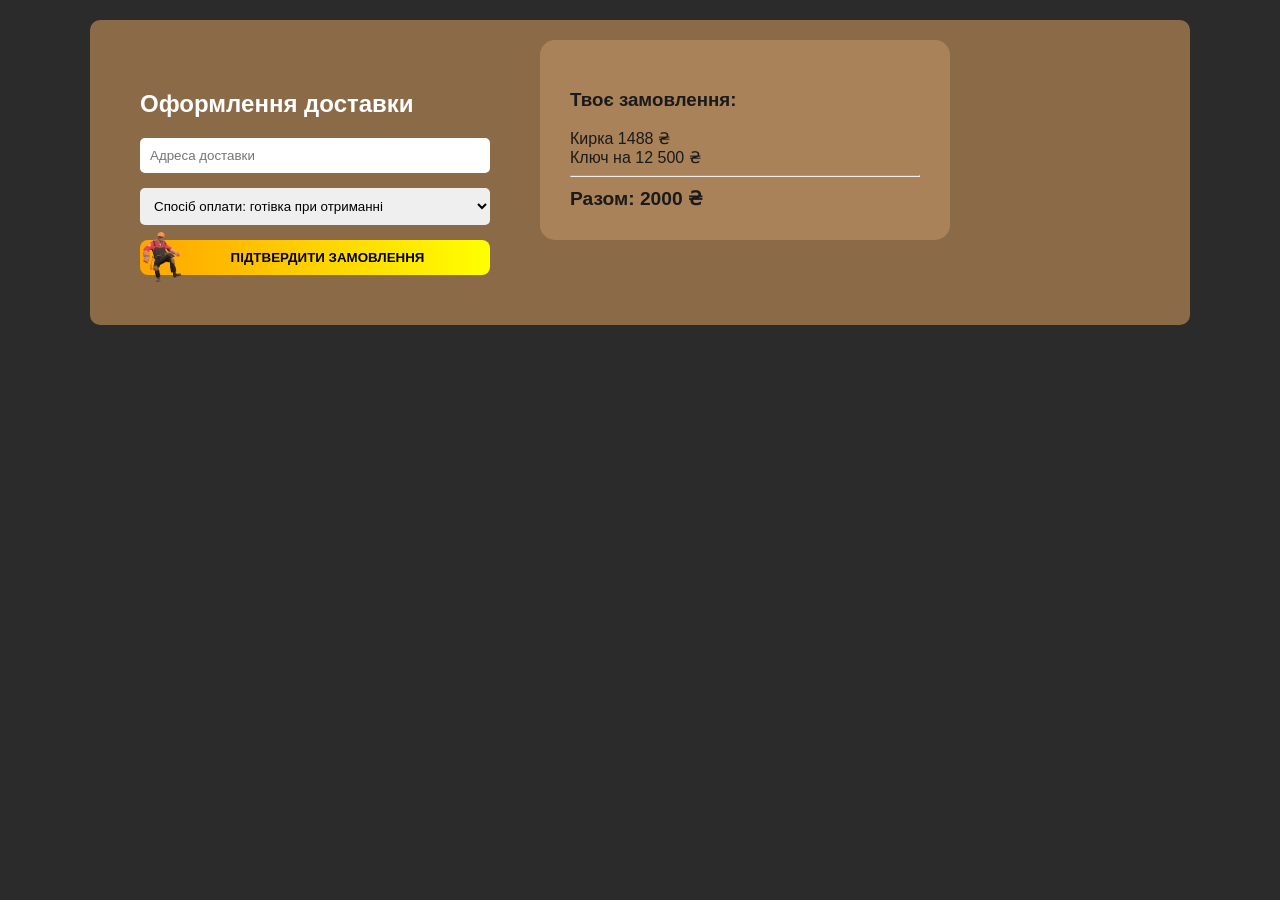
<file: checkout.html>
<!DOCTYPE html>
<html lang="uk">
<head>
    <meta charset="UTF-8">
    <meta name="viewport" content="width=device-width, initial-scale=1.0">
    <title>Оформлення — Фінальний крок</title>
    <link rel="stylesheet" href="style.css">
</head>
<body>
    <div class="main-wrapper">
        <div class="container checkout-container">
            <div class="checkout-form">
                <h2>Оформлення доставки</h2>
                <div class="input-group">
                    <input type="text" placeholder="Адреса доставки">
                </div>
                <div class="input-group">
                    <select>
                        <option>Спосіб оплати: готівка при отриманні</option>
                        <option>Оплата карткою</option>
                    </select>
                </div>
                <button class="buy-btn">ПІДТВЕРДИТИ ЗАМОВЛЕННЯ</button>
            </div>

            <div class="order-summary">
                <h3>Твоє замовлення:</h3>
                <div class="item-line"><span>Кирка</span> <span>1488 ₴</span></div>
                <div class="item-line"><span>Ключ на 12</span> <span>500 ₴</span></div>
                <hr>
                <div class="total">Разом: 2000 ₴</div>
            </div>
        </div>
    </div>
</body>
</html>
</file>
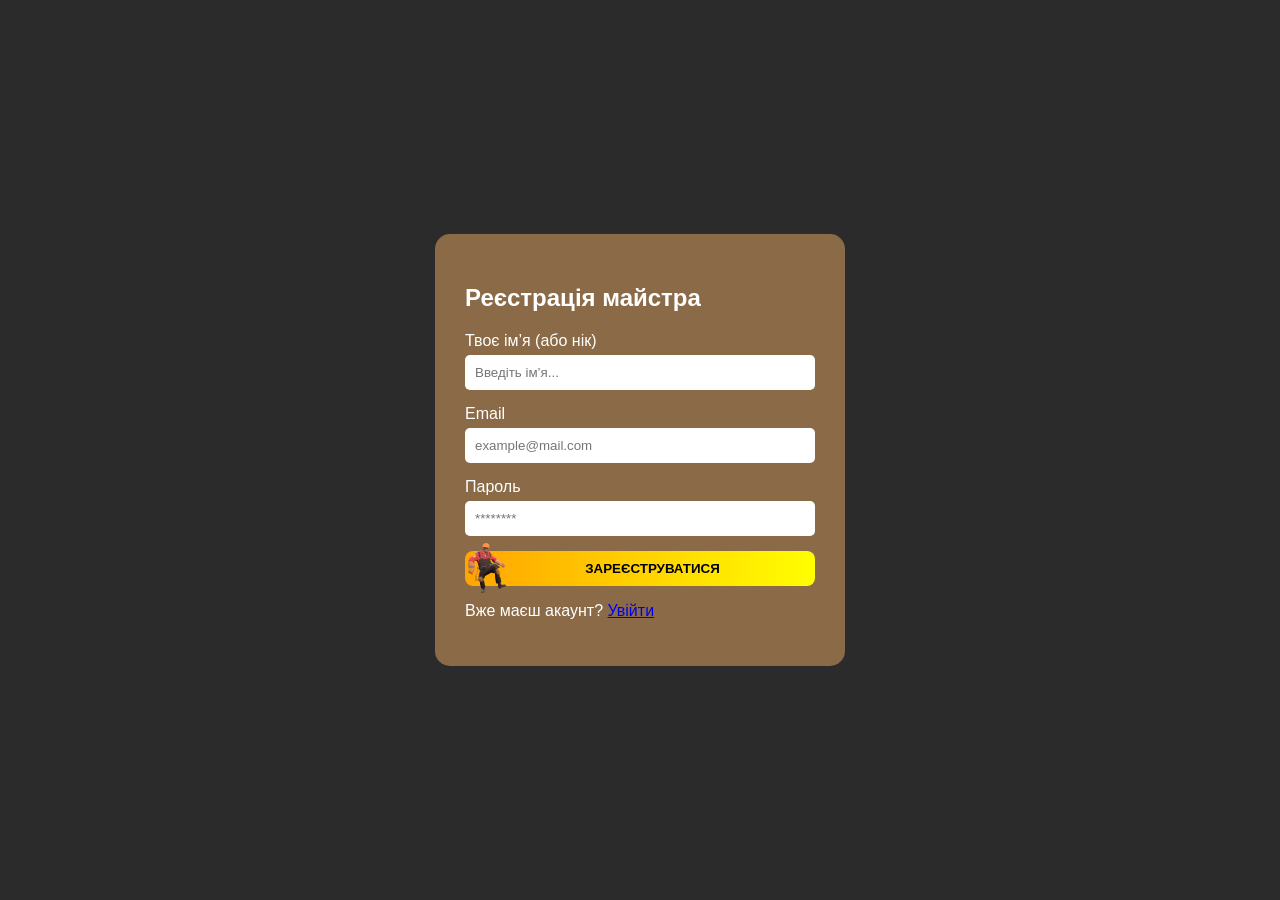
<file: register.html>
<!DOCTYPE html>
<html lang="uk">
<head>
    <meta charset="UTF-8">
    <meta name="viewport" content="width=device-width, initial-scale=1.0">
    <title>Вхід до команди — Інструменти</title>
    <link rel="stylesheet" href="style.css">
</head>
<body>
    <div class="form-page">
        <div class="form-container">
            <h2>Реєстрація майстра</h2>
            <form>
                <div class="input-group">
                    <label>Твоє ім’я (або нік)</label>
                    <input type="text" placeholder="Введіть ім’я..." required>
                </div>
                <div class="input-group">
                    <label>Email</label>
                    <input type="email" placeholder="example@mail.com" required>
                </div>
                <div class="input-group">
                    <label>Пароль</label>
                    <input type="password" placeholder="********" required>
                </div>
                <button type="submit" class="buy-btn">ЗАРЕЄСТРУВАТИСЯ</button>
            </form>
            <p class="form-footer">Вже маєш акаунт? <a href="#">Увійти</a></p>
        </div>
    </div>
</body>
</html>
</file>
<file: style.css>
/* Базовые настройки */
body {
    margin: 0;
    font-family: 'Segoe UI', sans-serif;
    background-color: #2b2b2b;
    color: #fff;
}

.main-wrapper {
    max-width: 1100px;
    margin: 0 auto;
    padding: 20px;
}

/* Навигация */
.top-nav {
    display: flex;
    justify-content: space-between;
    align-items: center;
    background: #8b6b47;
    padding: 15px 25px;
    border-radius: 10px;
    margin-bottom: 20px;
}

.top-nav nav a {
    color: #fff;
    text-decoration: none;
    margin-left: 20px;
    font-weight: bold;
    opacity: 0.8;
}

.top-nav nav a.active { opacity: 1; border-bottom: 2px solid orange; }

/* Контейнеры */
.container {
    display: flex;
    gap: 20px;
    background-color: #8b6b47;
    padding: 20px;
    border-radius: 10px;
}

.products {
    display: grid;
    grid-template-columns: repeat(auto-fill, 160px);
    gap: 15px;
    flex-grow: 1;
}

/* Карточки */
.card {
    display: flex;
    flex-direction: column;
    align-items: center;
    justify-content: center;
    background-color: #a9825a;
    padding: 15px;
    text-align: center;
    border-radius: 8px;
    position: relative;
    transition: 0.3s;
}

.card:hover { transform: translateY(-5px); }
.card img { width: 80px; height: 70px; margin-bottom: 10px; }
.card p { color: #1a1a1a; font-weight: bold; }
.badge{
    position: absolute;
    top: 0px;
    left: 0;
}

/* Кнопки (тот самый ::before) */
.buy-btn {
    background: linear-gradient(to right, orange, yellow);
    border: none;
    padding: 10px 10px 10px 35px;
    border-radius: 8px;
    cursor: pointer;
    font-weight: bold;
    position: relative;
    width: 100%;
}

.buy-btn::before {
    content: "";
    position: absolute;
    left: -3px;
    top: 50%;
    transform: translateY(-50%);
    width: 50px;
    height: 50px;
    background: url("btn.png") no-repeat center;
    background-size: contain;
}


/* Боковая панель */
.sidebar {
    width: 140px;
    background-image: url('инженеронетот.png');
    background-repeat: no-repeat;
    background-color: #d2a679;
    
    padding: 15px;
    border-radius: 8px;
    text-align: center;
}

.sidebar-item {
    background: #f5d6a3;
    padding: 10px;
    margin-bottom: 10px;
    border-radius: 5px;
    color: #333;
    font-weight: bold;
    cursor: pointer;
}



/* Формы */
.form-page {
    display: flex;
    justify-content: center;
    align-items: center;
    min-height: 100vh;
}

.form-container, .checkout-form, .order-summary {
    background: #8b6b47;
    padding: 30px;
    border-radius: 15px;
    width: 350px;
}

.input-group { margin-bottom: 15px; }
.input-group label { display: block; margin-bottom: 5px; }
.input-group input, .input-group select {
    width: 100%;
    padding: 10px;
    border-radius: 5px;
    border: none;
    box-sizing: border-box;
}

.checkout-container { align-items: flex-start; }
.order-summary { background: #a9825a; color: #1a1a1a; }
.total { font-size: 1.2rem; font-weight: bold; margin-top: 10px; }

.footer {
    text-align: center;
    margin-top: 20px;
    font-size: 12px;
    color: #a9825a;
}
</file>
